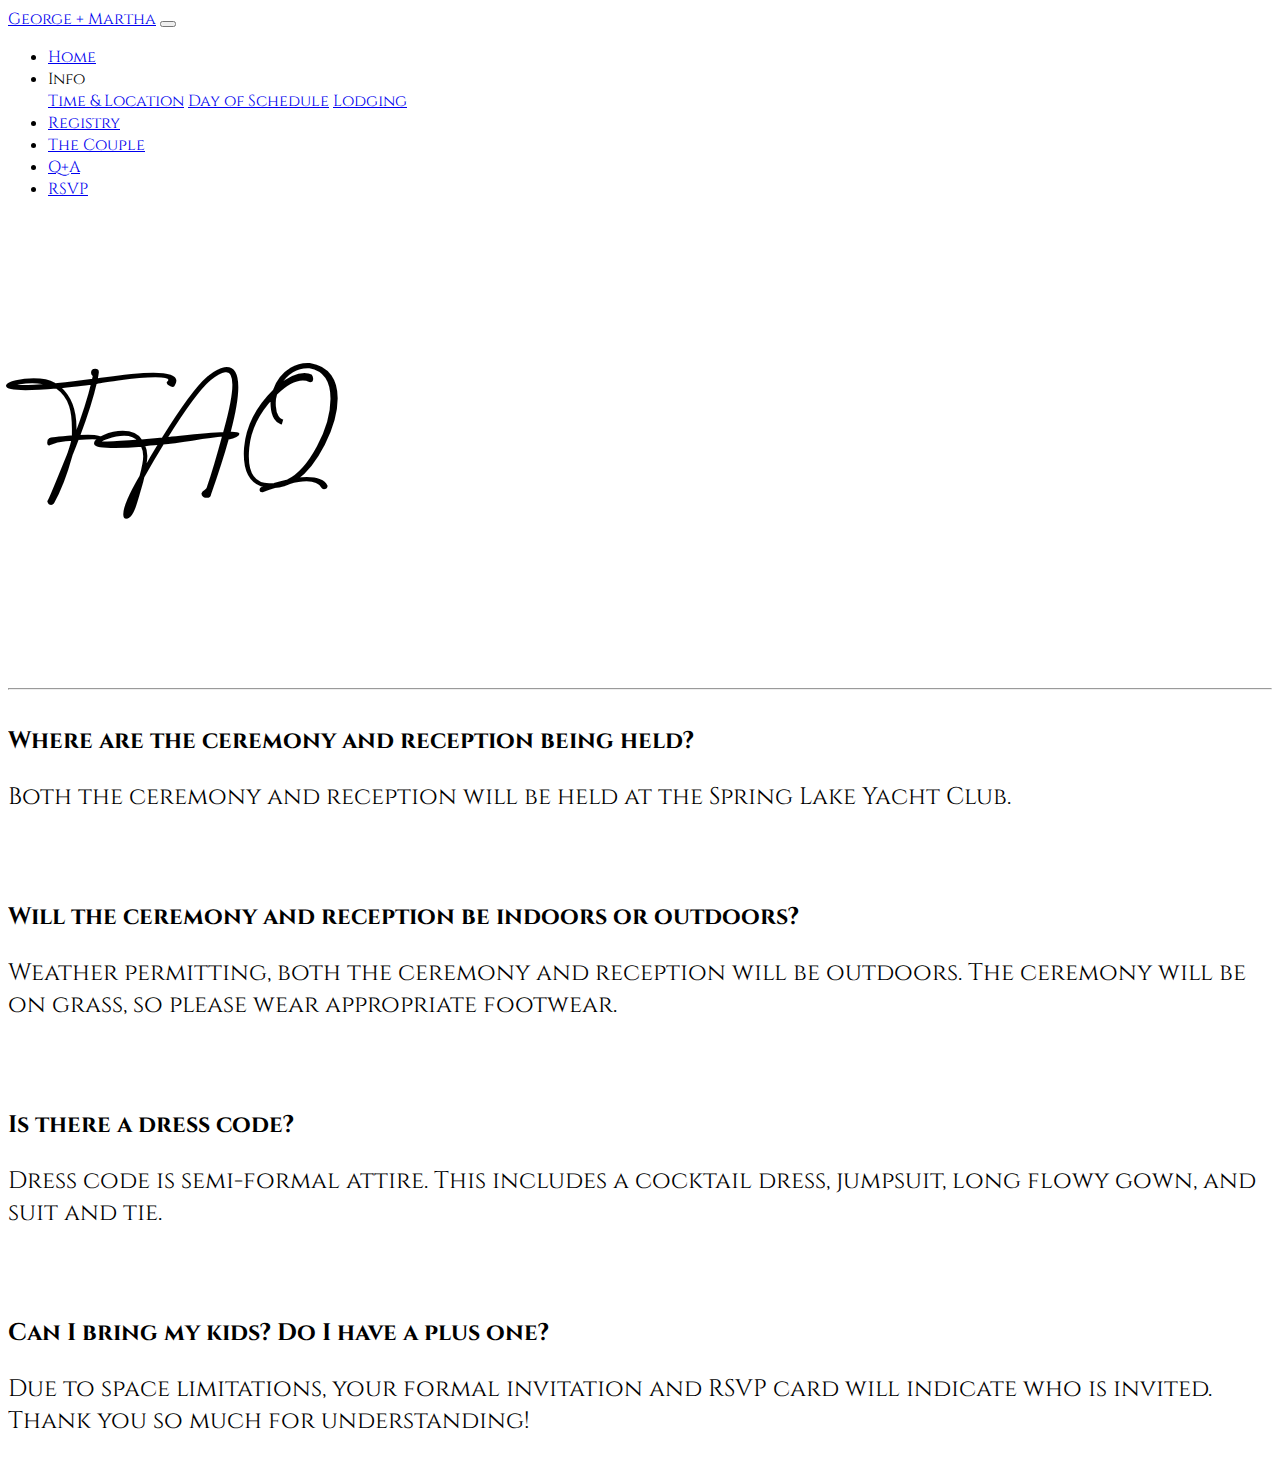
<file: faq.html>
<!doctype html>
<html lang="en">

<head>
    <meta charset="utf-8">
    <meta name="viewport" content="wih2h=device-wih2h, initial-scale=1">
    <title>George + Martha</title>
    <link href="https://cdn.jsdelivr.net/npm/bootstrap@5.2.0/dist/css/bootstrap.min.css" rel="stylesheet"
        integrity="sha384-gH2yIJqKdNHPEq0n4Mqa/HGKIhSkIHeL5AyhkYV8i59U5AR6csBvApHHNl/vI1Bx" crossorigin="anonymous">
    <link href="stylesheet.css" rel="stylesheet">
    <link href="https://fonts.googleapis.com/css2?family=Cinzel&display=swap" rel="stylesheet">
</head>

<body>
    <nav class="navbar navbar-expand-lg bg-light">
        <div class="container-fluid">
            <a class="navbar-brand" href="index.html">George + Martha</a>
            <button class="navbar-toggler" type="button" data-bs-toggle="collapse" data-bs-target="#navbarNav"
                aria-controls="navbarNav" aria-expanded="false" aria-label="Toggle navigation">
                <span class="navbar-toggler-icon"></span>
            </button>
            <div class="collapse navbar-collapse" id="navbarNav">
                <ul class="navbar-nav">
                    <li class="nav-item">
                        <a class="nav-link" aria-current="page" href="index.html">Home</a>
                    </li>
                    <li class="nav-item dropdown">
                        <a class="nav-link dropdown-toggle" id="navbarDropdownMenuLink" role="button"
                            data-bs-toggle="dropdown" aria-expanded="false">
                            Info
                        </a>
                        <div class="dropdown-menu" aria-labelledby="navbarDropdownMenuLink">
                            <a class="dropdown-item" href="location.html">Time & Location</a>
                            <a class="dropdown-item" href="schedule.html">Day of Schedule</a>
                            <a class="dropdown-item" href="lodging.html">Lodging</a>
                        </div>
                    </li>
                    <li class="nav-item">
                        <a class="nav-link" href="registry.html">Registry</a>
                    </li>
                    <li class="nav-item">
                        <a class="nav-link" href="about-us.html">The Couple</a>
                    </li>
                    <li class="nav-item">
                        <a class="nav-link" href="faq.html">Q+A</a>
                    </li>
                    <li class="nav-item">
                        <a class="nav-link" href="https://www.zola.com/wedding/georgeandmartha2023/rsvp" target="_blank">RSVP</a>
                    </li>
                </ul>
            </div>
        </div>
    </nav>
    <header class="masthead-white">
        <div class="container h-100">
            <div class="row h-75 align-items-center">
                <div class="text-center">
                    <h1 class="text-center list-header"> FAQ </h1>
                    <hr>
                    <dl class="col-lg-8 center">
                        <h2 class="mb-4 bold">Where are the ceremony and reception being held?</h2>
                        <p class="mb-4 detail">Both the ceremony and reception will be held at the Spring Lake Yacht Club.</p>
                        <br><br>
                        <h2 class="mb-4 bold">Will the ceremony and reception be indoors or outdoors?</h2>
                        <p class="mb-4 detail">Weather permitting, both the ceremony and reception will be outdoors. The ceremony will be on grass, so please wear appropriate footwear.</p>
                        <br><br>
                        <h2 class="mb-4 bold">Is there a dress code?</h2>
                        <p class="mb-4 detail">Dress code is semi-formal attire. This includes a cocktail dress, jumpsuit, long flowy gown, and suit and tie.</p>
                        <br><br>
                        <h2 class="mb-4 bold">Can I bring my kids? Do I have a plus one?</h2>
                        <p class="mb-4 detail">Due to space limitations, your formal invitation and RSVP card will indicate who is invited. Thank you so much for understanding!</p>
                    </dl>
                </div>
            </div>
        </div>
    </header>
    <script src="https://cdn.jsdelivr.net/npm/bootstrap@5.1.3/dist/js/bootstrap.bundle.min.js"
        integrity="sha384-ka7Sk0Gln4gmtz2MlQnikT1wXgYsOg+OMhuP+IlRH9sENBO0LRn5q+8nbTov4+1p"
        crossorigin="anonymous"></script>
</body>

</html>
</file>
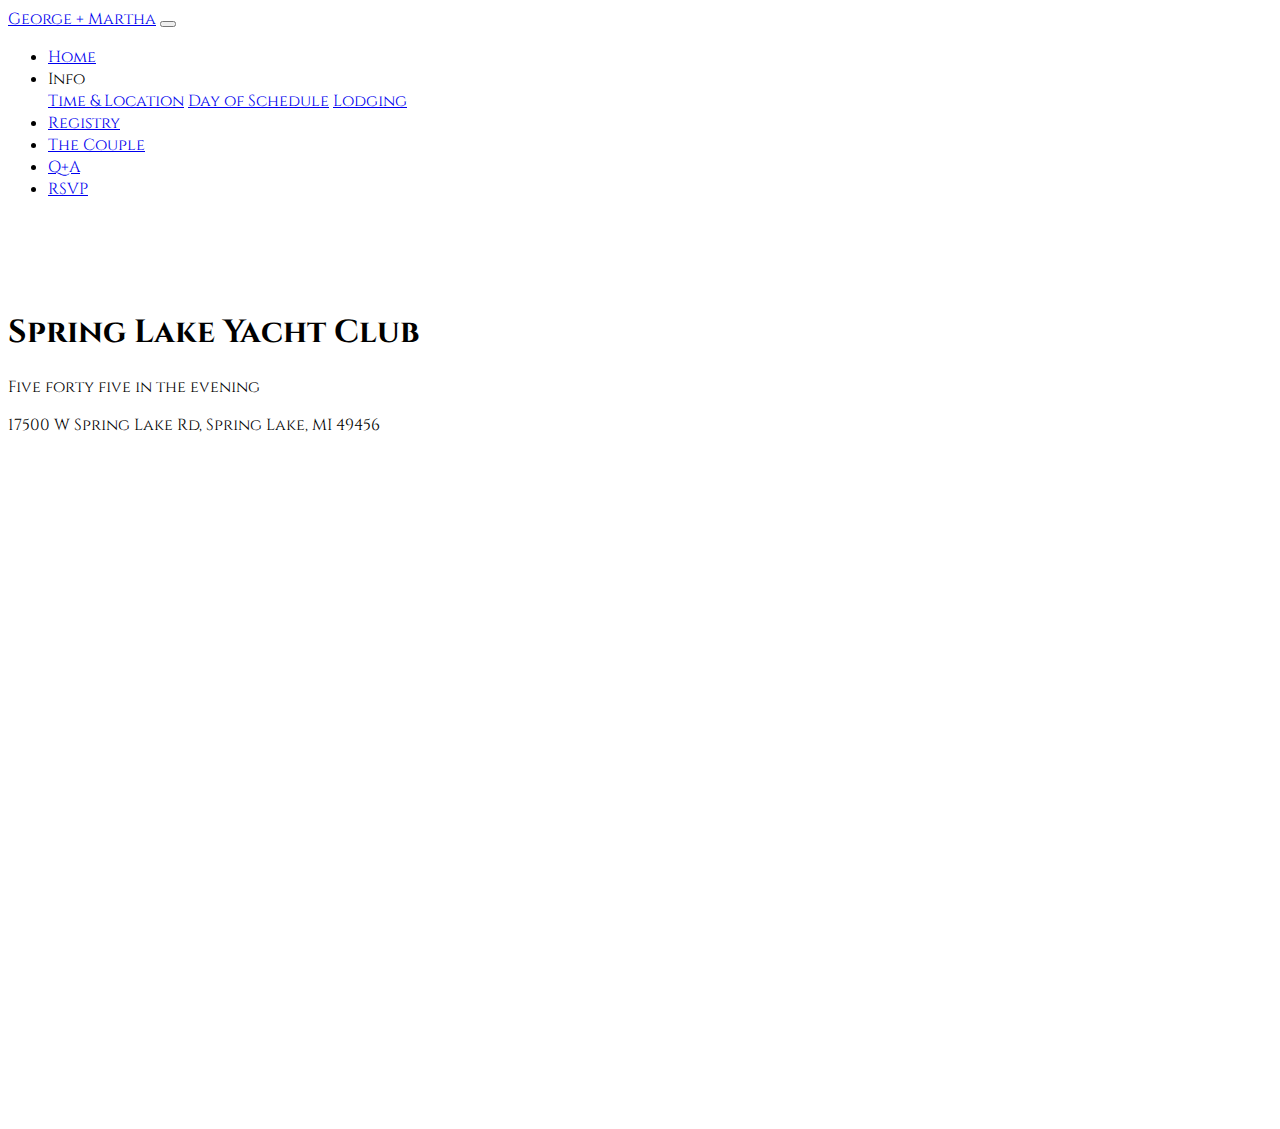
<file: location.html>
<!doctype html>
<html lang="en">

<head>
    <meta charset="utf-8">
    <meta name="viewport" content="width=device-width, initial-scale=1">
    <title>George + Martha</title>
    <link href="https://cdn.jsdelivr.net/npm/bootstrap@5.2.0/dist/css/bootstrap.min.css" rel="stylesheet"
        integrity="sha384-gH2yIJqKdNHPEq0n4Mqa/HGKIhSkIHeL5AyhkYV8i59U5AR6csBvApHHNl/vI1Bx" crossorigin="anonymous">
    <link href="stylesheet.css" rel="stylesheet">
    <link href="https://fonts.googleapis.com/css2?family=Cinzel&display=swap" rel="stylesheet">
</head>

<body>
    <nav class="navbar navbar-expand-lg bg-light">
        <div class="container-fluid">
            <a class="navbar-brand" href="index.html">George + Martha</a>
            <button class="navbar-toggler" type="button" data-bs-toggle="collapse" data-bs-target="#navbarNav"
                aria-controls="navbarNav" aria-expanded="false" aria-label="Toggle navigation">
                <span class="navbar-toggler-icon"></span>
            </button>
            <div class="collapse navbar-collapse" id="navbarNav">
                <ul class="navbar-nav">
                    <li class="nav-item">
                        <a class="nav-link" aria-current="page" href="index.html">Home</a>
                    </li>
                    <li class="nav-item dropdown">
                        <a class="nav-link dropdown-toggle" id="navbarDropdownMenuLink" role="button"
                            data-bs-toggle="dropdown" aria-expanded="false">
                            Info
                        </a>
                        <div class="dropdown-menu" aria-labelledby="navbarDropdownMenuLink">
                            <a class="dropdown-item" href="location.html">Time & Location</a>
                            <a class="dropdown-item" href="schedule.html">Day of Schedule</a>
                            <a class="dropdown-item" href="lodging.html">Lodging</a>
                        </div>
                    </li>
                    <li class="nav-item">
                        <a class="nav-link" href="https://www.zola.com/registry/georgeandmartha2023" target="_blank">Registry</a>
                    </li>
                    <li class="nav-item">
                        <a class="nav-link" href="about-us.html">The Couple</a>
                    </li>
                    <li class="nav-item">
                        <a class="nav-link" href="faq.html">Q+A</a>
                    </li>
                    <li class="nav-item">
                        <a class="nav-link" href="https://www.zola.com/wedding/georgeandmartha2023/rsvp" target="_blank">RSVP</a>
                    </li>
                </ul>
            </div>
        </div>
    </nav>
    <header class="masthead-white">
        <div class="container h-100">
            <div class="row h-50 text-center">
                <h1 id="location_h1">Spring Lake Yacht Club</h1>
                <p class="lead"> Five forty five in the evening</p>
                <p class="lead"> 17500 W Spring Lake Rd, Spring Lake, MI 49456</p>
                <div class="center">
                    <iframe
                        src="https://www.google.com/maps/embed?pb=!1m18!1m12!1m3!1d2914.0239134515277!2d-86.19591658444233!3d43.08299259713192!2m3!1f0!2f0!3f0!3m2!1i1024!2i768!4f13.1!3m3!1m2!1s0x88198195ecb72ebd%3A0xb1d5ac45c277b84a!2sSpring%20Lake%20Yacht%20Club!5e0!3m2!1sen!2sus!4v1660167475596!5m2!1sen!2sus"
                        width="100%" height="450" style="border:0;" allowfullscreen="" loading="lazy"
                        referrerpolicy="no-referrer-when-downgrade"></iframe>
                </div>
            </div>
        </div>
    </header>
    <script src="https://cdn.jsdelivr.net/npm/bootstrap@5.1.3/dist/js/bootstrap.bundle.min.js"
        integrity="sha384-ka7Sk0Gln4gmtz2MlQnikT1wXgYsOg+OMhuP+IlRH9sENBO0LRn5q+8nbTov4+1p"
        crossorigin="anonymous"></script>
</body>

</html>
</file>
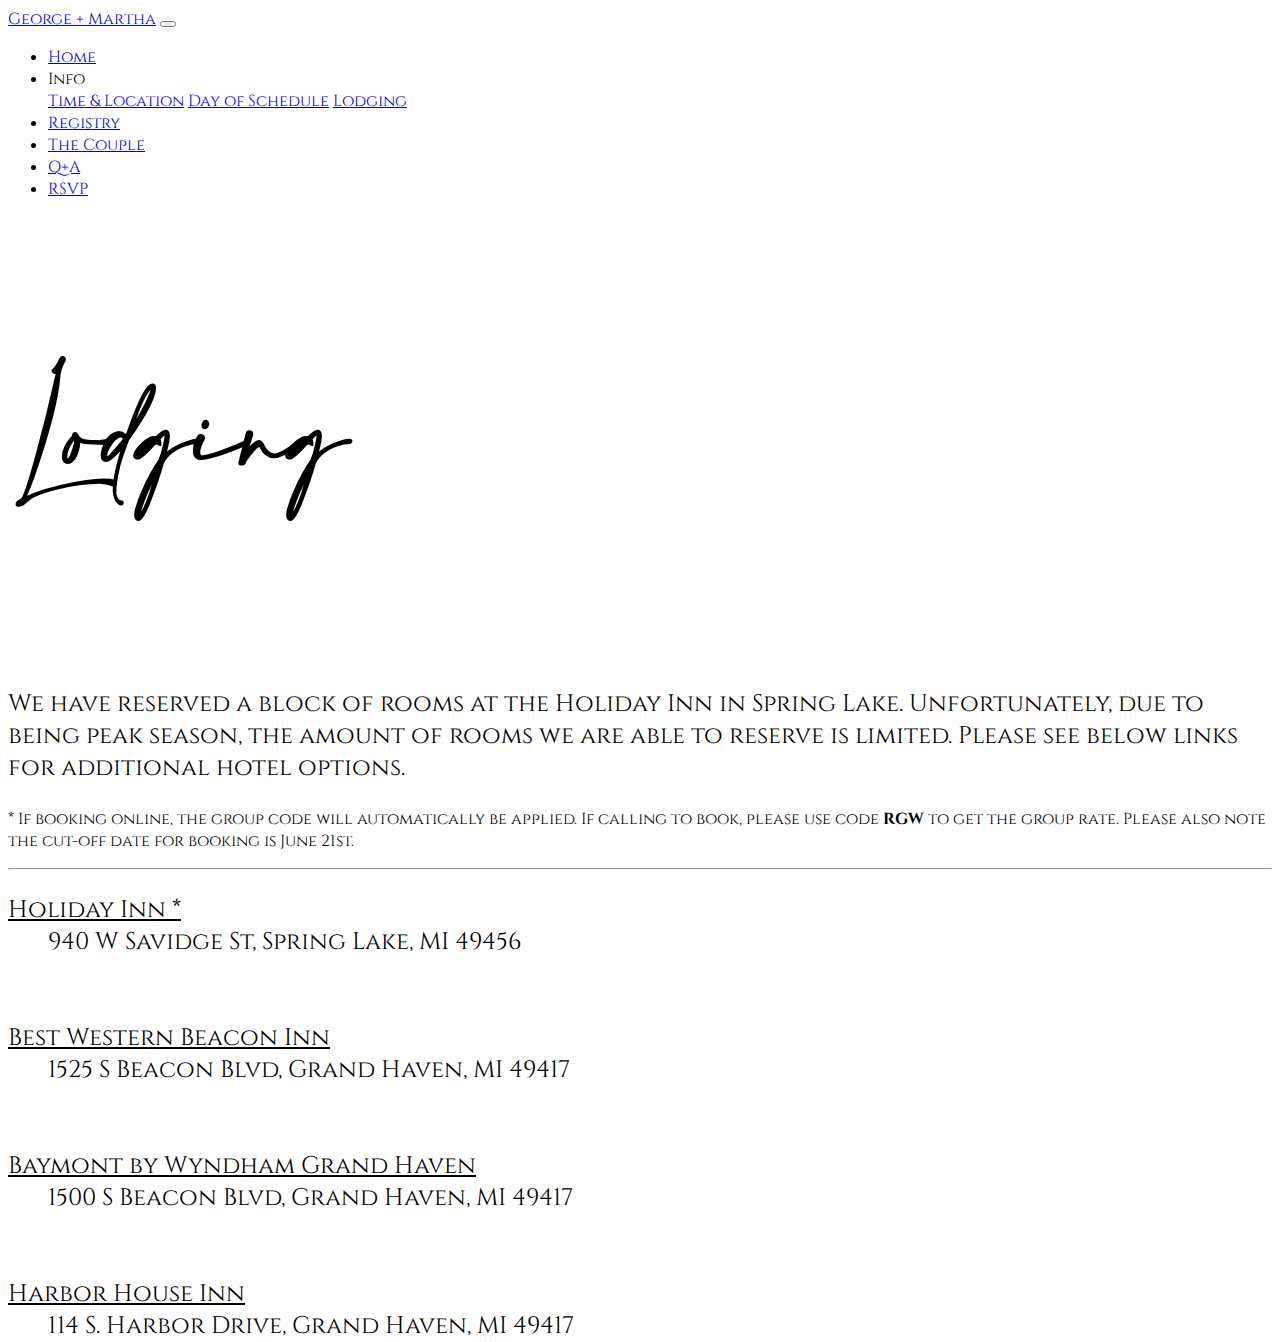
<file: lodging.html>
<!doctype html>
<html lang="en">

<head>
    <meta charset="utf-8">
    <meta name="viewport" content="width=device-width, initial-scale=1">
    <title>George + Martha</title>
    <link href="https://cdn.jsdelivr.net/npm/bootstrap@5.2.0/dist/css/bootstrap.min.css" rel="stylesheet"
        integrity="sha384-gH2yIJqKdNHPEq0n4Mqa/HGKIhSkIHeL5AyhkYV8i59U5AR6csBvApHHNl/vI1Bx" crossorigin="anonymous">
    <link href="stylesheet.css" rel="stylesheet">
    <link href="https://fonts.googleapis.com/css2?family=Cinzel&display=swap" rel="stylesheet">
</head>

<body>
    <nav class="navbar navbar-expand-lg bg-light">
        <div class="container-fluid">
            <a class="navbar-brand" href="index.html">George + Martha</a>
            <button class="navbar-toggler" type="button" data-bs-toggle="collapse" data-bs-target="#navbarNav"
                aria-controls="navbarNav" aria-expanded="false" aria-label="Toggle navigation">
                <span class="navbar-toggler-icon"></span>
            </button>
            <div class="collapse navbar-collapse" id="navbarNav">
                <ul class="navbar-nav">
                    <li class="nav-item">
                        <a class="nav-link" aria-current="page" href="index.html">Home</a>
                    </li>
                    <li class="nav-item dropdown">
                        <a class="nav-link dropdown-toggle" id="navbarDropdownMenuLink" role="button"
                            data-bs-toggle="dropdown" aria-expanded="false">
                            Info
                        </a>
                        <div class="dropdown-menu" aria-labelledby="navbarDropdownMenuLink">
                            <a class="dropdown-item" href="location.html">Time & Location</a>
                            <a class="dropdown-item" href="schedule.html">Day of Schedule</a>
                            <a class="dropdown-item" href="lodging.html">Lodging</a>
                        </div>
                    </li>
                    <li class="nav-item">
                        <a class="nav-link" href="https://www.zola.com/registry/georgeandmartha2023" target="_blank">Registry</a>
                    </li>
                    <li class="nav-item">
                        <a class="nav-link" href="about-us.html">The Couple</a>
                    </li>
                    <li class="nav-item">
                        <a class="nav-link" href="faq.html">Q+A</a>
                    </li>
                    <li class="nav-item">
                        <a class="nav-link" href="https://www.zola.com/wedding/georgeandmartha2023/rsvp" target="_blank">RSVP</a>
                    </li>
                </ul>
            </div>
        </div>
    </nav>
    <header class="masthead-white">
        <div class="container h-100">
            <div class="row h-75 align-items-center">
                <div class="text-center">
                    <h1 class="text-center list-header"> Lodging </h1>
                    <p class="row lodging detail"> We have reserved a block of rooms at the Holiday Inn in Spring Lake. Unfortunately, due to being peak season, the amount of rooms we are able to 
                        reserve is limited. Please see below links for additional hotel options. 
                    </p>

                    <p class="info">* If booking online, the group code will automatically be applied. If calling to book, please use code <strong>RGW</strong> to get the group rate. Please also note the cut-off date for booking is June 21st.</p></dt>
                    <hr>
                    <dl class="row lodging detail">
                        <dt><a href="https://www.ihg.com/holidayinn/hotels/us/en/spring-lake/grhmi/hoteldetail?fromRedirect=true&qSrt=sBR&qIta=99801505&icdv=99801505&qSlH=GRHMI&qGrpCd=RGW&setPMCookies=true&qSHBrC=HI&qDest=940+W+Savidge+Street%2C+Spring+Lake%2C+MI%2C+US&srb_u=1"
                                target="blank"> Holiday Inn *</a>
                        <dd>940 W Savidge St, Spring Lake, MI 49456</dd>
                        <br><br>
                        <dt><a href="https://www.bestwestern.com/en_US/book/hotel-rooms.23062.html?iata=00171880&ssob=BLBWI0004G&cid=BLBWI0004G:google:gmb:23062"
                                target="blank"> Best Western Beacon Inn </a></dt>
                        <dd>1525 S Beacon Blvd, Grand Haven, MI 49417</dd>
                        <br><br>
                        <dt><a href="https://www.wyndhamhotels.com/baymont/grand-haven-michigan/baymont-inn-and-suites-grand-haven/overview?CID=LC:BU::GGL:RIO:National:06268&iata=00093796"
                                target="blank"> Baymont by Wyndham Grand Haven </a></dt>
                        <dd>1500 S Beacon Blvd, Grand Haven, MI 49417</dd>
                        <br><br>
                        <dt><a href="https://harborhousegh.com/"
                            target="blank"> Harbor House Inn </a></dt>
                        <dd>114 S. Harbor Drive, Grand Haven, MI 49417</dd>
                    </dl>
                </div>
            </div>
        </div>
    </header>
    <script src="https://cdn.jsdelivr.net/npm/bootstrap@5.1.3/dist/js/bootstrap.bundle.min.js"
        integrity="sha384-ka7Sk0Gln4gmtz2MlQnikT1wXgYsOg+OMhuP+IlRH9sENBO0LRn5q+8nbTov4+1p"
        crossorigin="anonymous"></script>
</body>

</html>
</file>
<file: stylesheet.css>
.photo {
    clip-path: circle();
    width: 45vh;
}

.masthead {
    height: 100vh;
    min-height: 500px;
    background-image: url('assets/beach2.jpg');
    background-size: cover;
    background-position: center;
    background-repeat: no-repeat;
  }

.masthead-white {
    height: 100vh;
    min-height: 500px;
    background-size: cover;
    background-position: center;
    background-repeat: no-repeat;
}

#location_h1 {
    padding-top: 10vh;
}

#date-heading {
    font-size:4em;
}

* {
    font-family: 'Cinzel', serif;
}

.center{
    overflow:hidden;
    margin-left: auto;
    margin-right: auto;
    position:relative;
}

.lodging a {
    color: black;
}

@font-face {
    font-family: amalfi;
    src: url(assets/Amalfi\ Coast.ttf);
}

.list-header {
    padding-top: 1em;
    padding-bottom: 1em;
    font-family: amalfi;
    font-size: 75px;
}

.detail {
    font-size: 1.5em;
    margin-left: auto;
    margin-right: auto;
    position:relative;
}

.detail-small {
    font-size: 1em;
}

.info {
    font-size: 1em;
    overflow:hidden;
    margin-left: auto;
    margin-right: auto;
    position:relative;
}

.bold {
    font-weight: bold;
}
</file>
